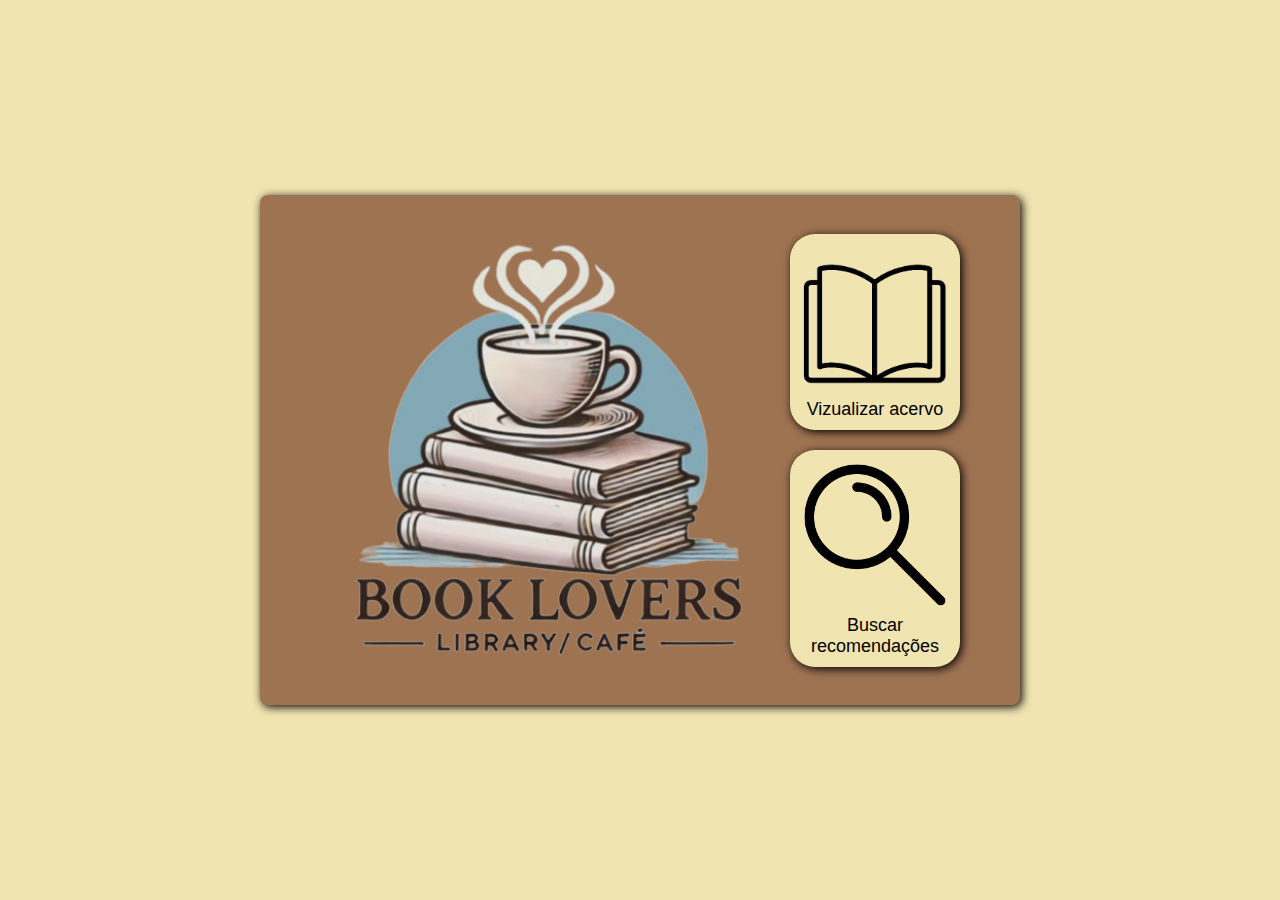
<file: index.html>
<!DOCTYPE html>

<html lang="pt-BR">
    <head>
        <meta charset="UTF-8">
        <meta name="viewport" content="width=device-width, initial-scale=1.0">
        
        <title>Book Lovers</title>

        <link rel="shortcut icon" href="images/logo.png" type="image/x-icon">
        <link rel="stylesheet" href="style.css">
    </head>

    <body>
        <div id="main">
            <img src="images/logo.png" alt="logo">

            <div class="buttons">
                <button>
                    <a href="pages/acervo.html">
                        <img src="images/livro.png" alt="Visualizar acervo"> <br>
                        Vizualizar acervo
                    </a>
                </button>
    
                <button>
                    <a href="pages/recomen.html">
                        <img src="images/lupa.png" alt="Buscar recomendações"> <br>
                        Buscar recomendações
                    </a>
                </button>
            </div>
        </div>
    </body>
</html>
</file>
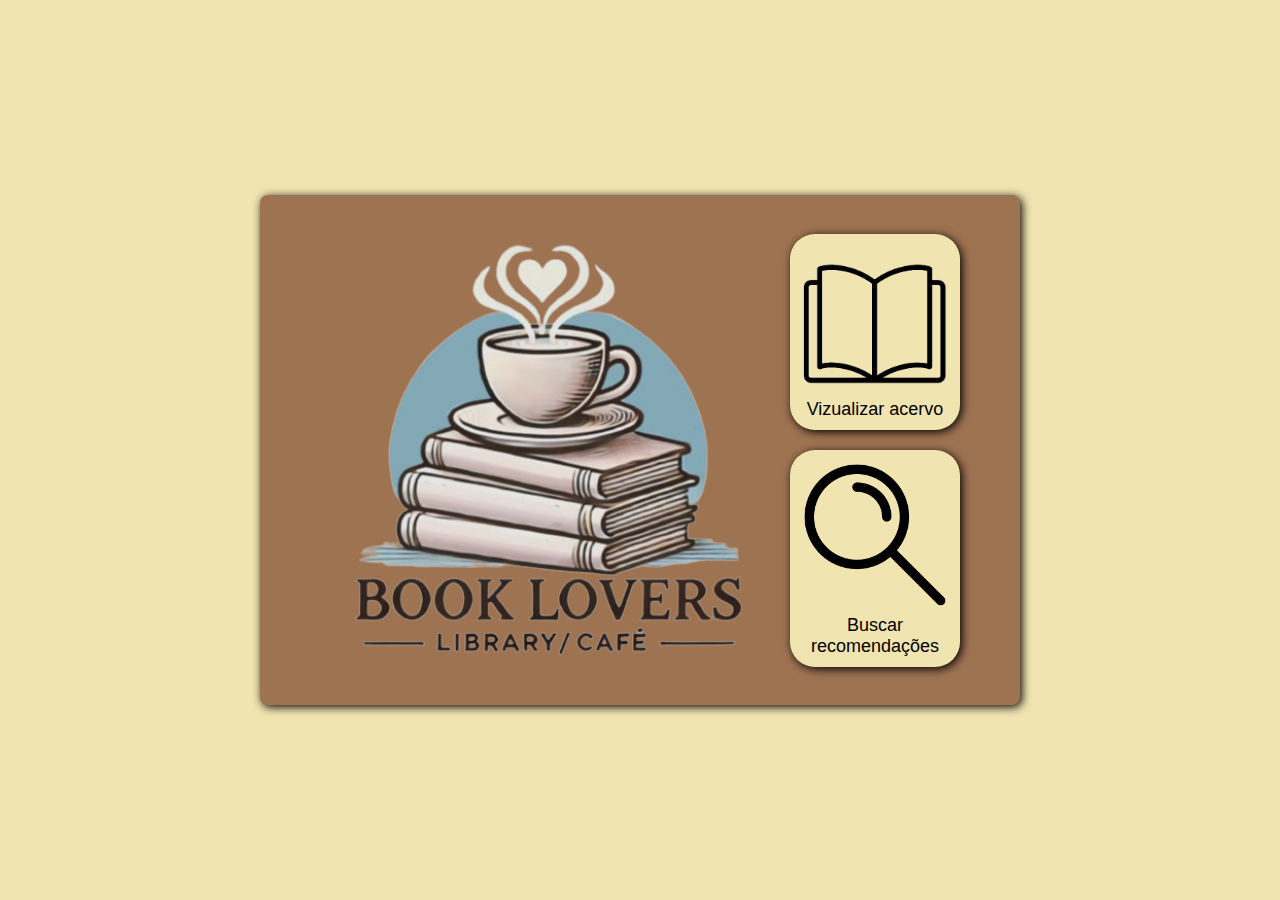
<file: pages/index.html>
<!DOCTYPE html>

<html lang="pt-BR">
    <head>
        <meta charset="UTF-8">
        <meta name="viewport" content="width=device-width, initial-scale=1.0">
        
        <title>Book Lovers</title>

        <link rel="stylesheet" href="../style.css">
    </head>

    <body>
        <div id="main">
            <img src="../images/logo.png" alt="logo">

            <div class="buttons">
                <button>
                    <a href="acervo.html">
                        <img src="../images/livro.png" alt="Vizualizar acervo"> <br>
                        Vizualizar acervo
                    </a>
                </button>
    
                <button>
                    <a href="recomen.html">
                        <img src="../images/lupa.png" alt="Vizualizar acervo"> <br>
                        Buscar recomendações
                    </a>
                </button>
            </div>
        </div>
    </body>
</html>
</file>
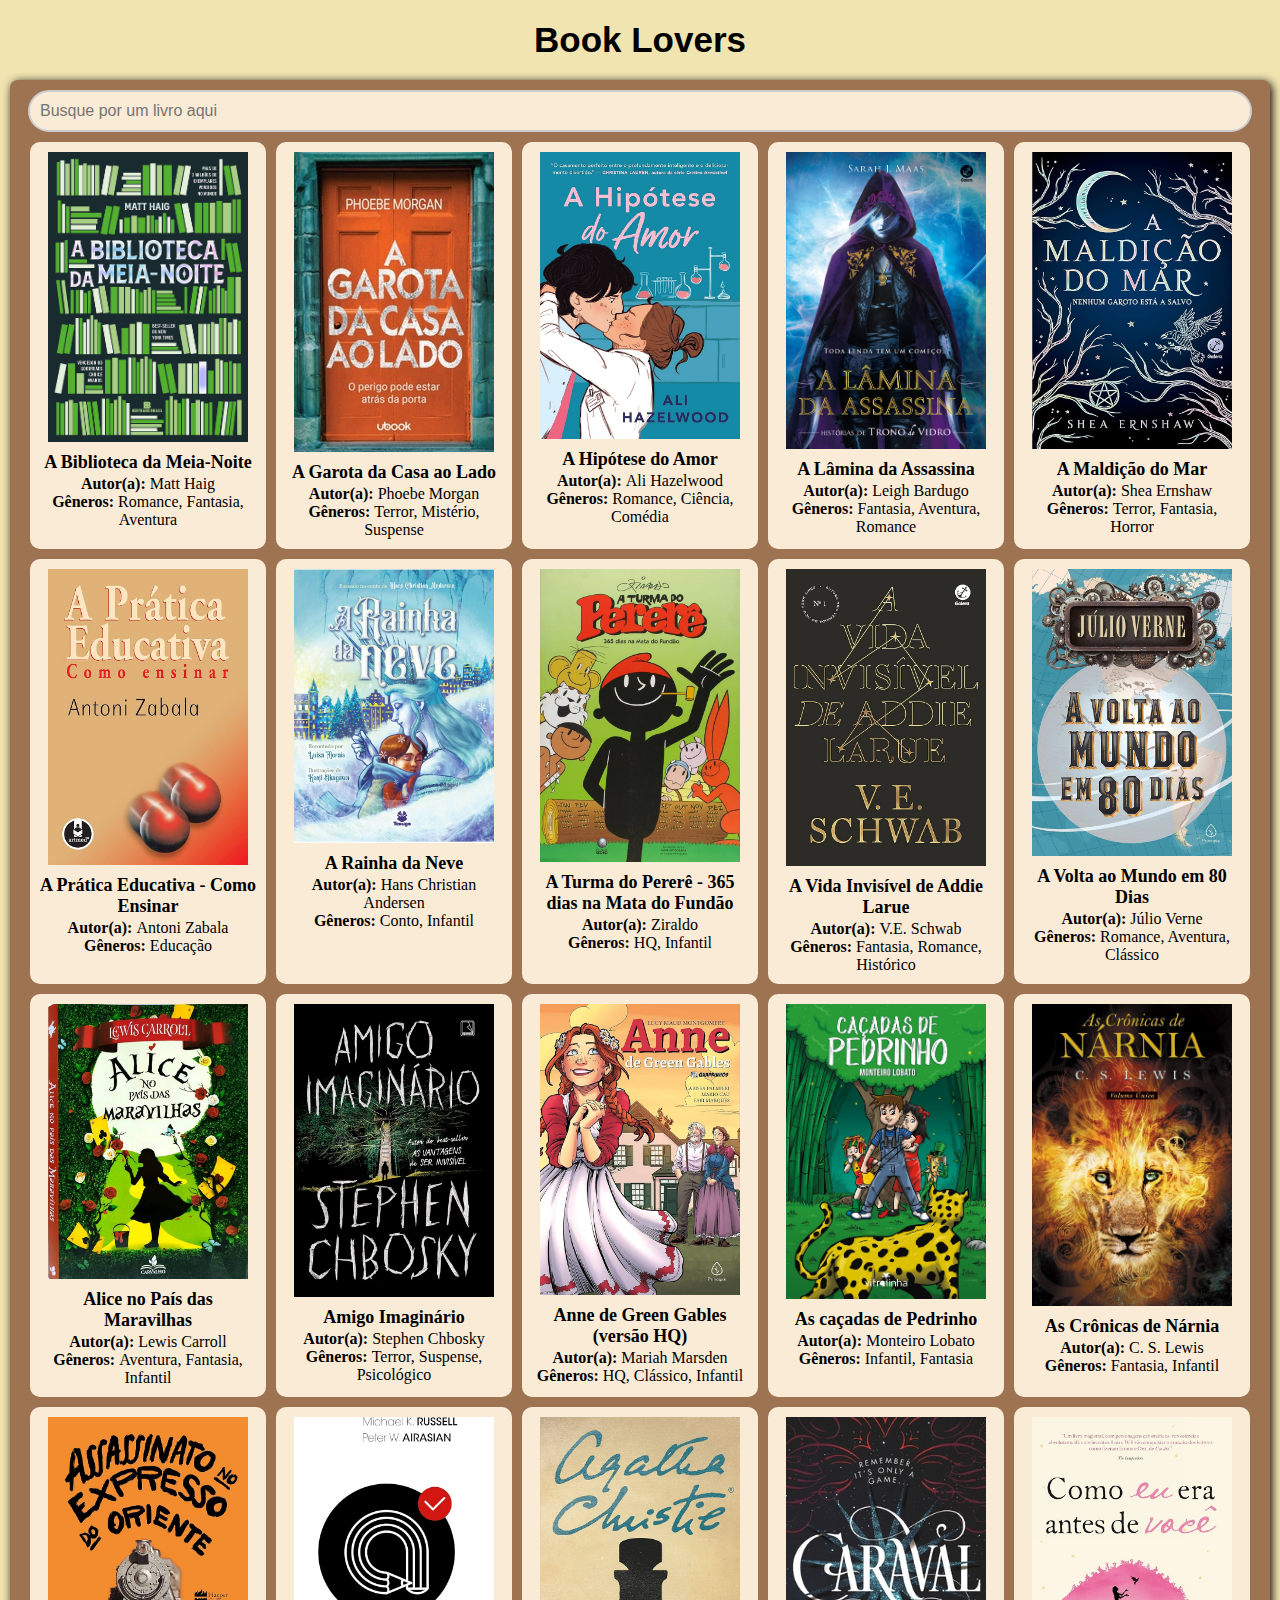
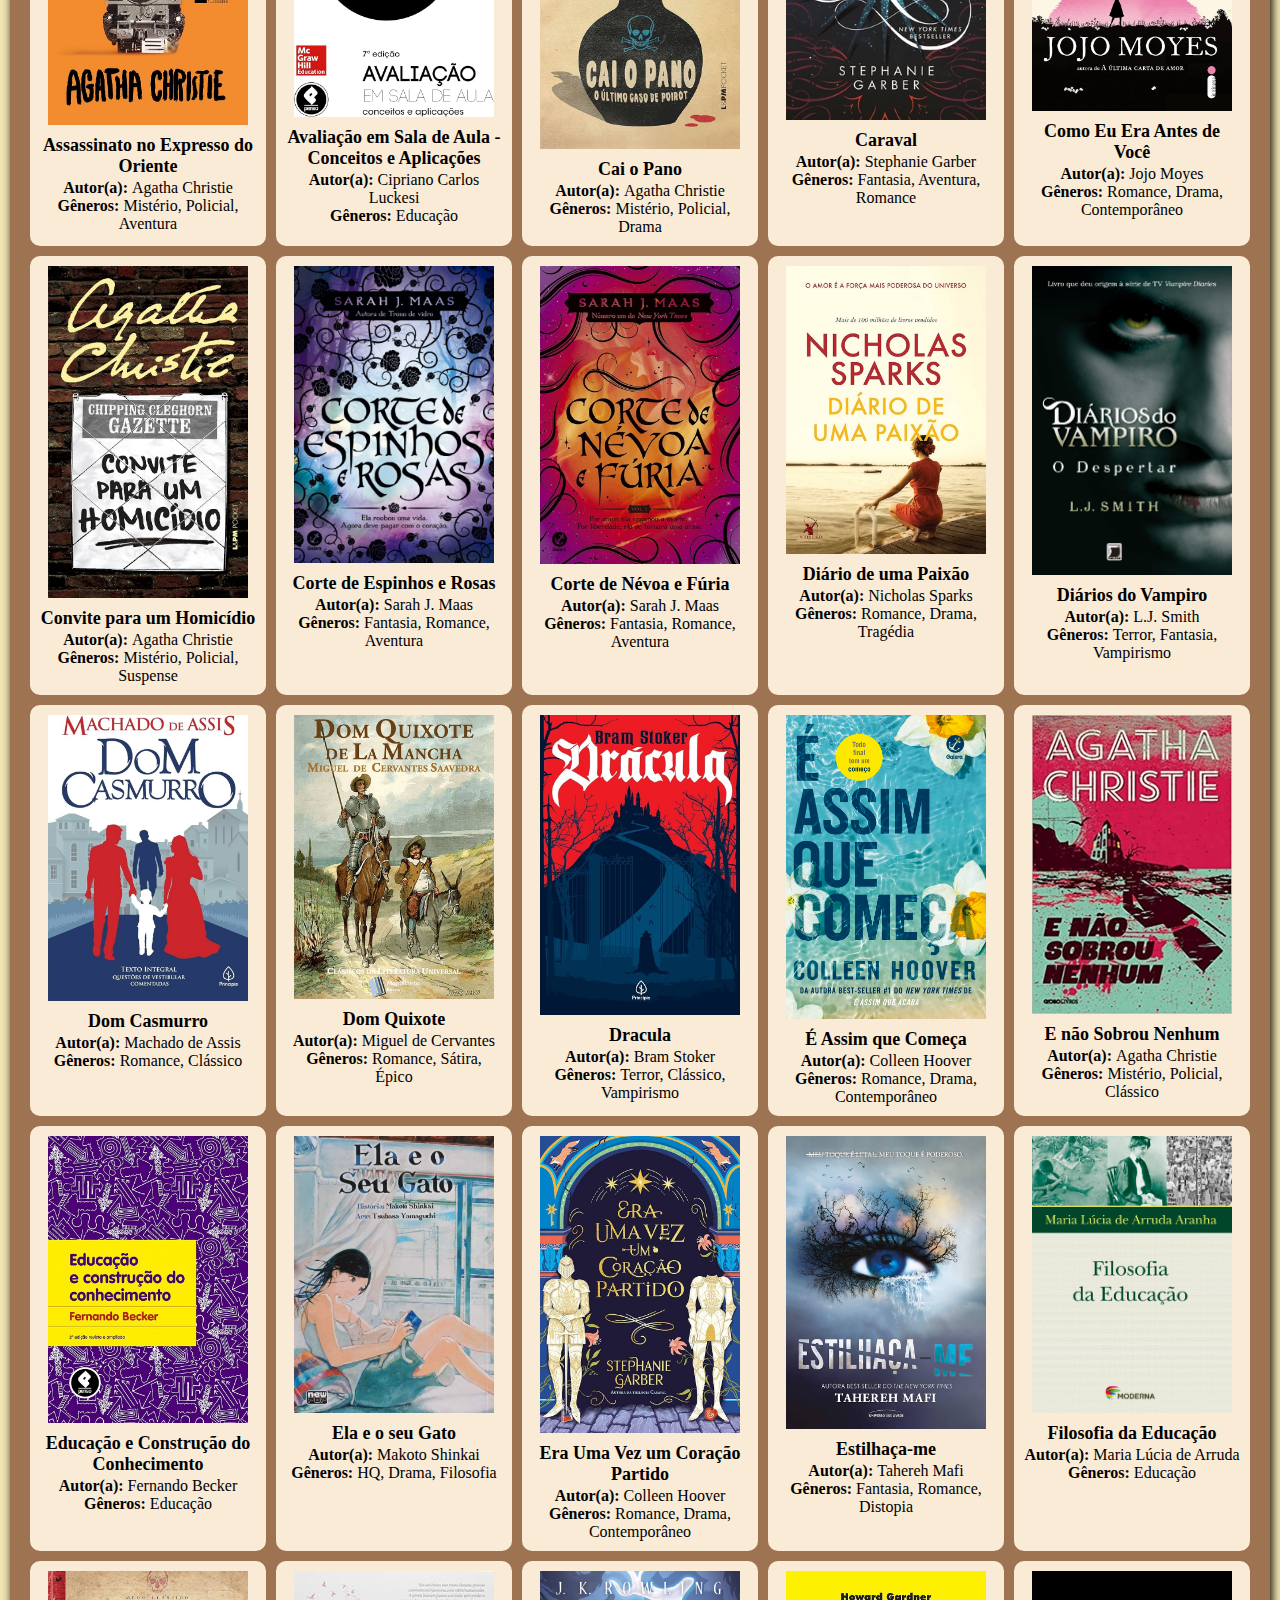
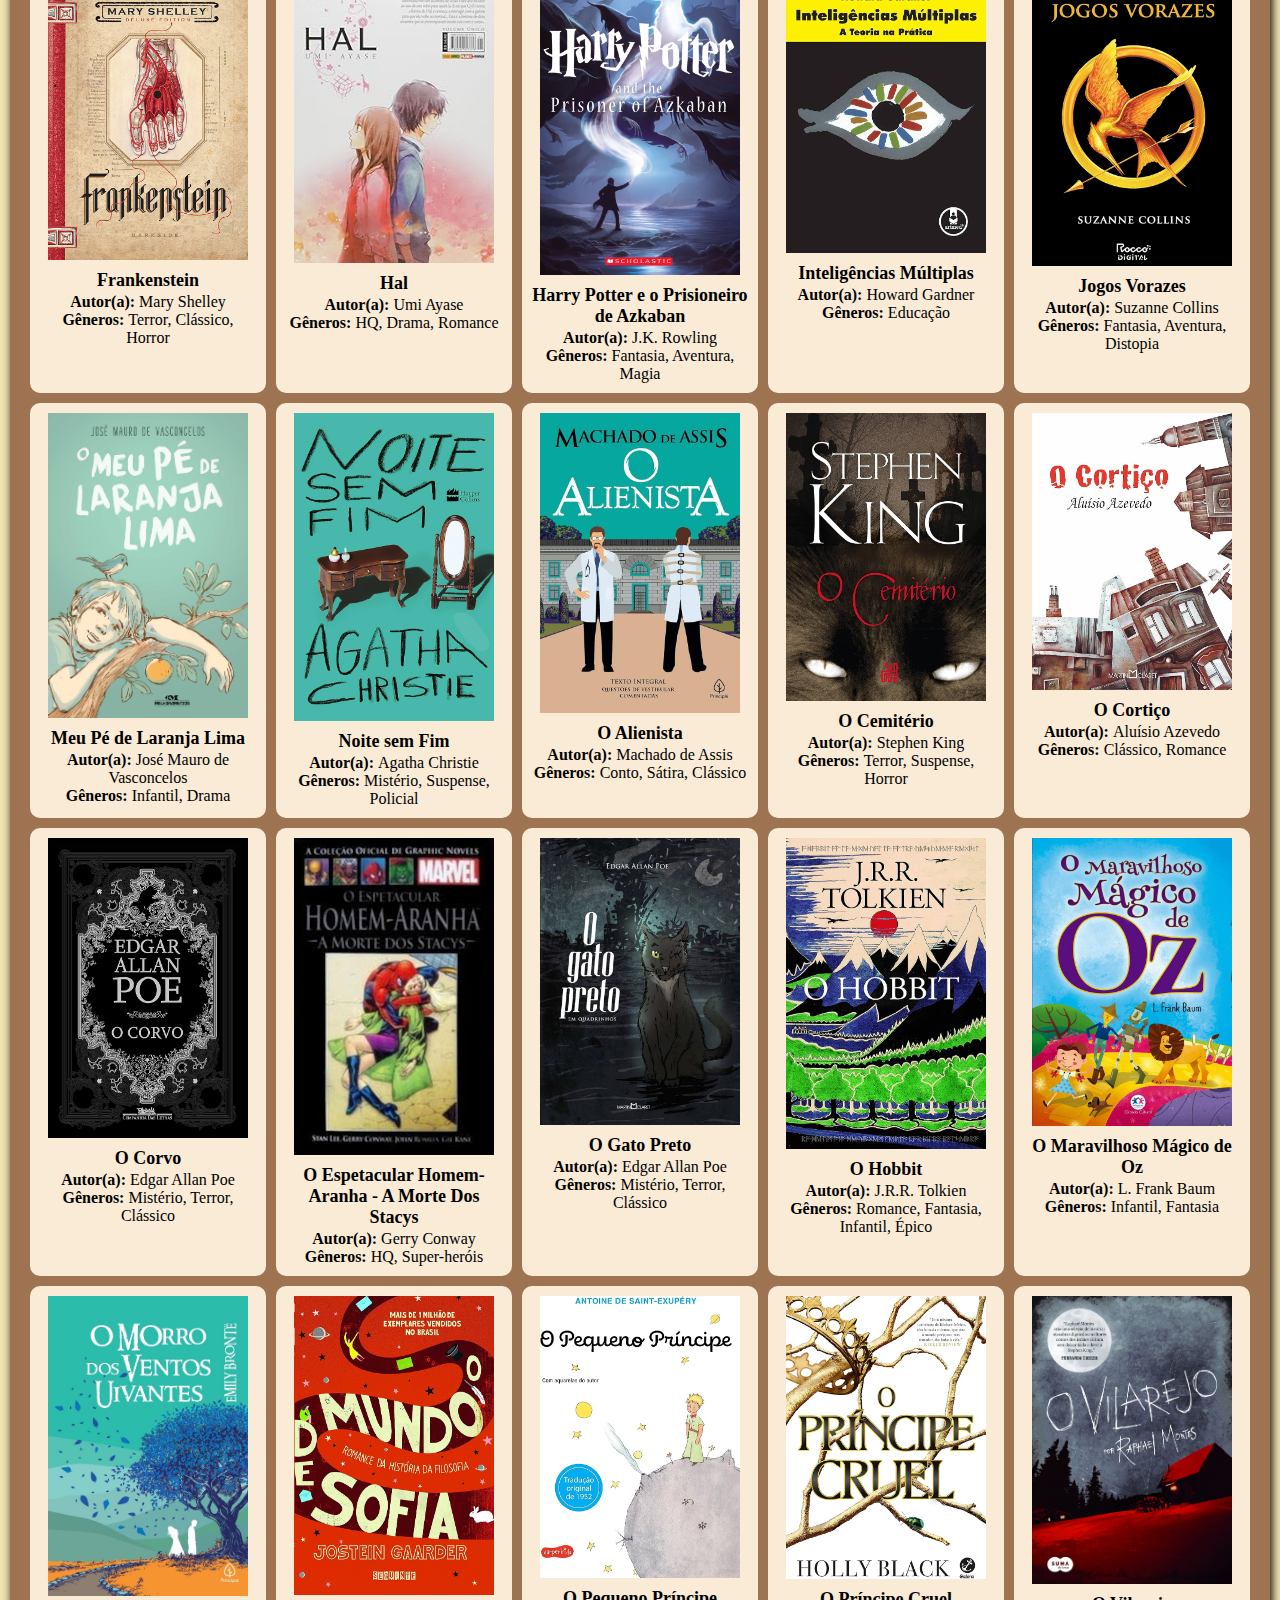
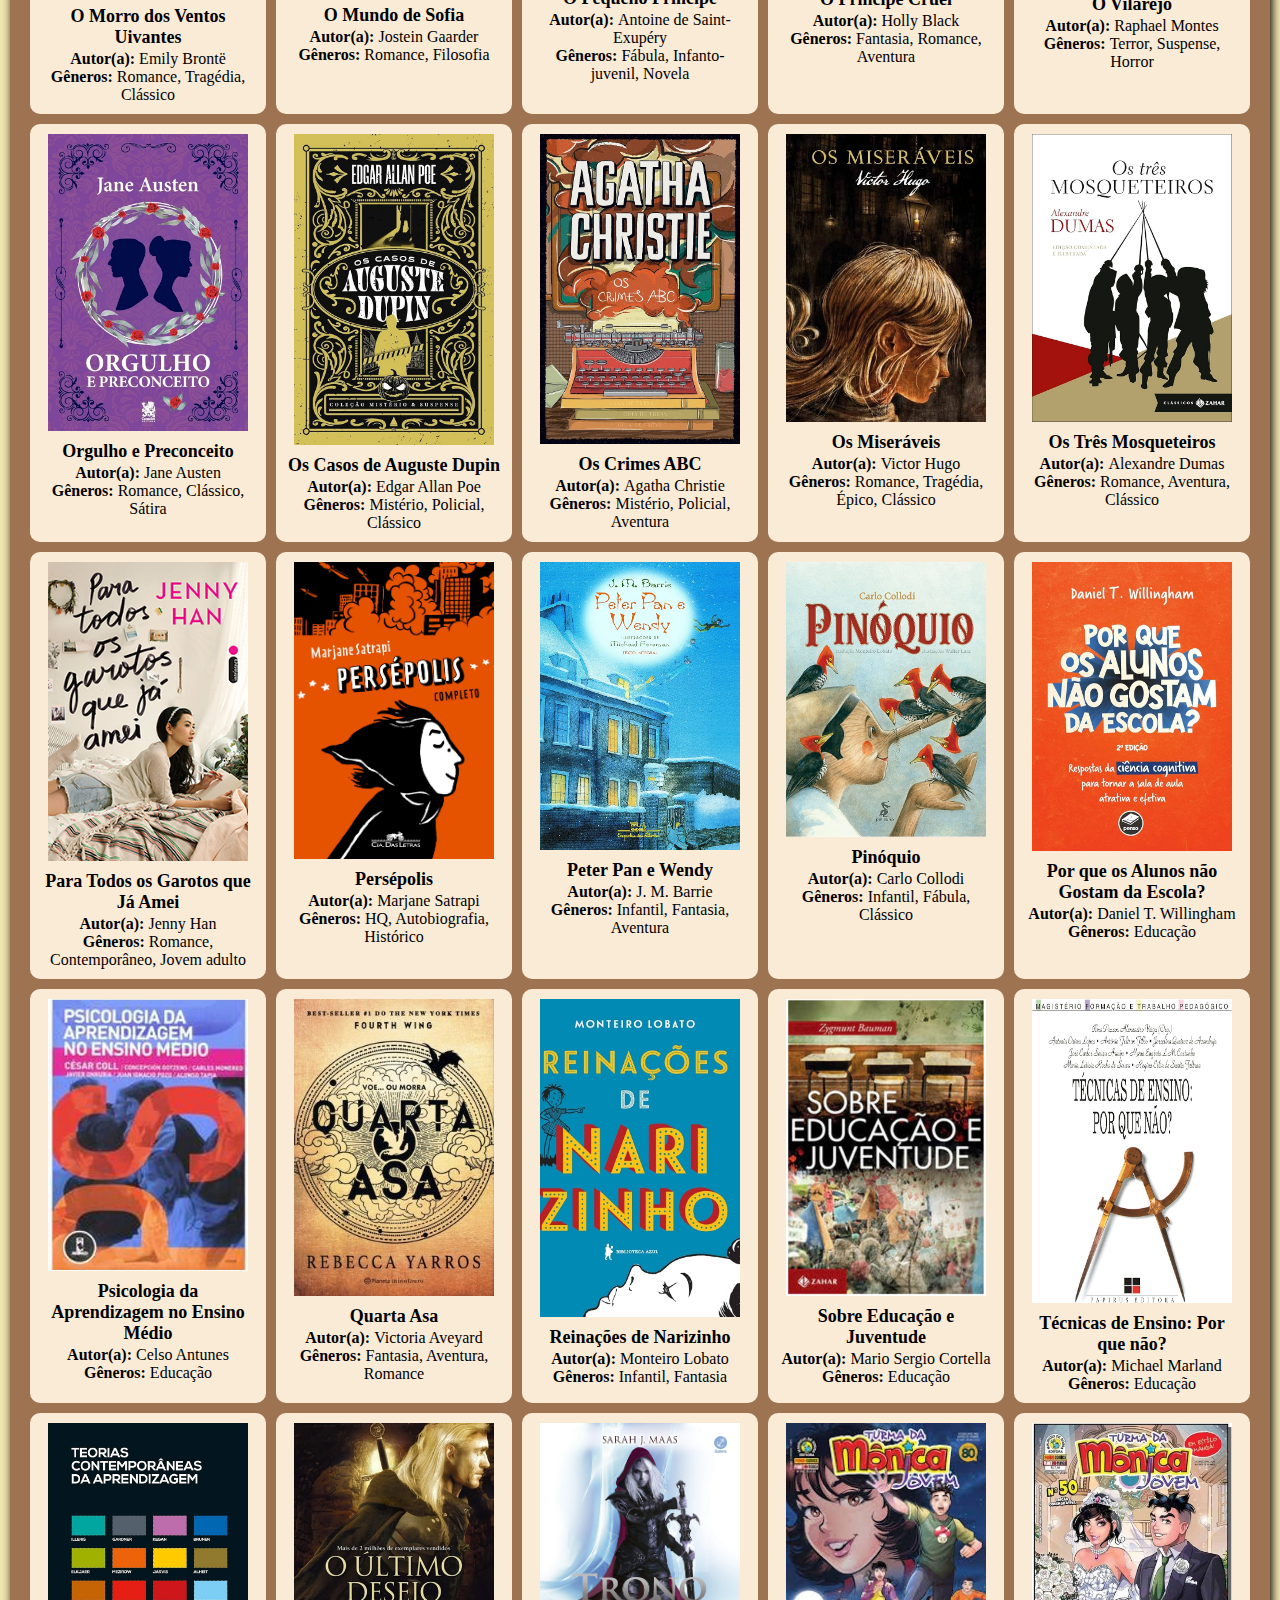
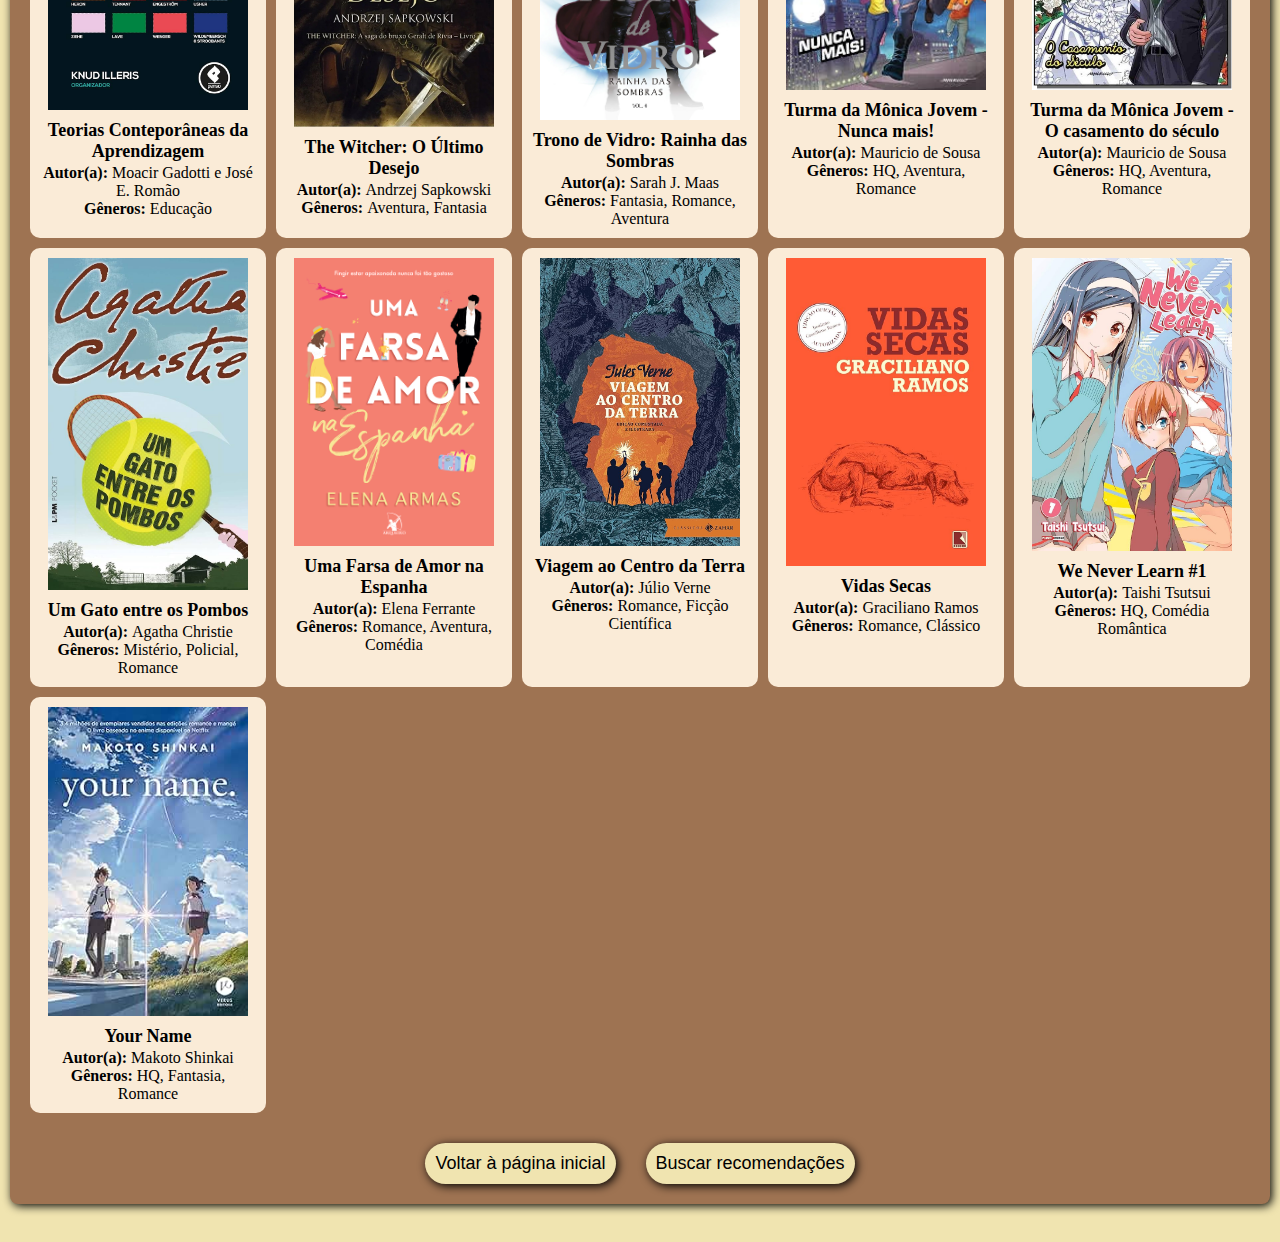
<file: pages/acervo.html>
<!DOCTYPE html>

<html lang="pt-BR">
    <head>
        <meta charset="UTF-8">
        <meta name="viewport" content="width=device-width, initial-scale=1.0">
        
        <title>Acervo</title>

        <link rel="shortcut icon" href="../images/logo.png" type="image/x-icon">
        <link rel="stylesheet" href="../style.css">
    </head>

    <body>
        <Header>
            Book Lovers
        </Header>

        <div class="container">
            <input id="inputLivro" type="text" placeholder="Busque por um livro aqui" oninput="buscarLivro()">
            
            <div id="books-container"></div>

            <div style="display: flex; justify-content: center; gap: 30px;">
                <button class="btVoltar">
                    <a href="../index.html">Voltar à página inicial</a>
                </button>

                <button class="btVoltar">
                        <a href="recomen.html">Buscar recomendações</a>
                </button>
            </div>
        </div>
        
        <br>

        <script src="../acervo.js"></script>
    </body>
</html>
</file>
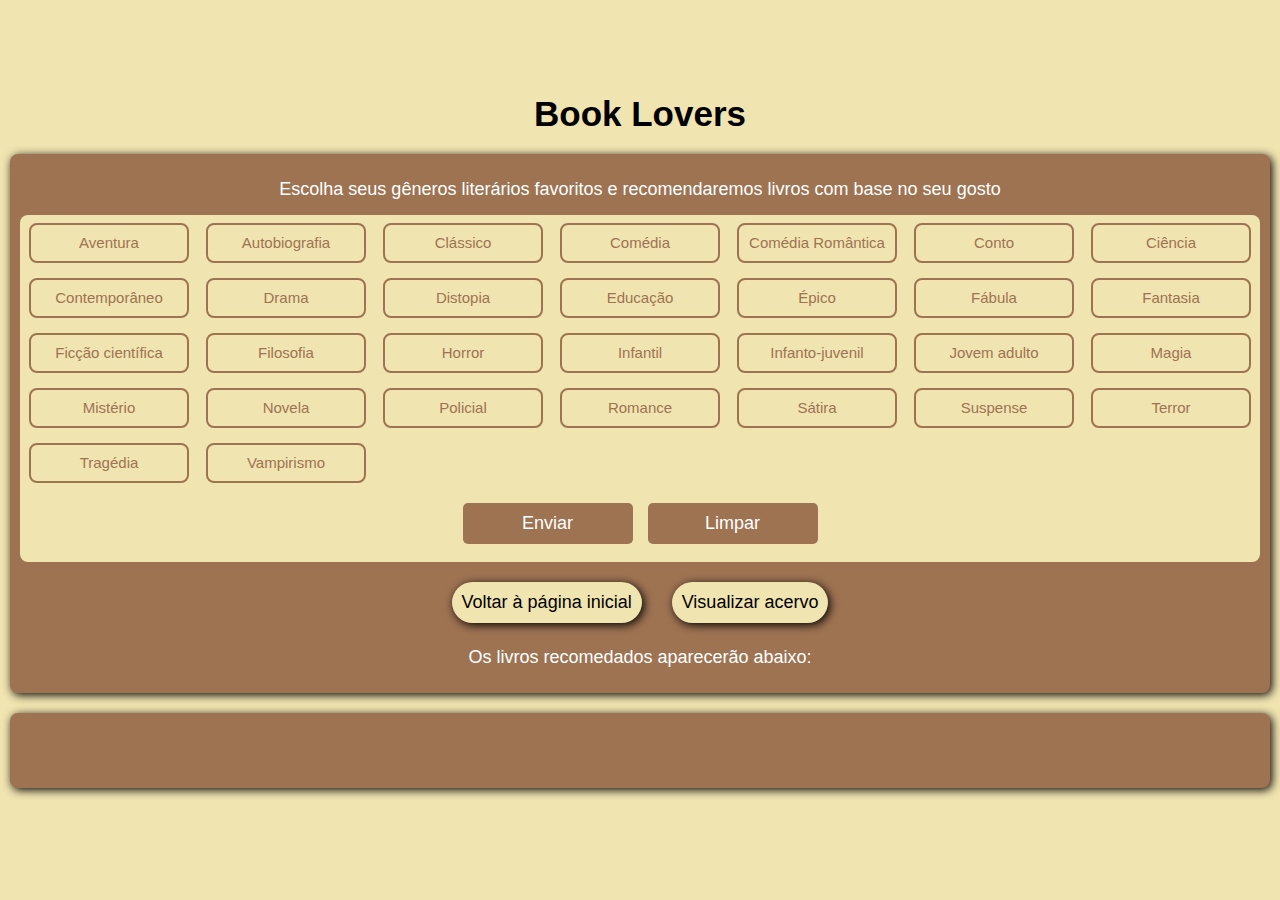
<file: pages/recomen.html>
<!DOCTYPE html>
<html lang="pt-BR">
    <head>
        <meta charset="UTF-8">
        <meta name="viewport" content="width=device-width, initial-scale=1.0">

        <title>Recomendações</title>
        
        <link rel="shortcut icon" href="../images/logo.png" type="image/x-icon">
        <link rel="stylesheet" href="../style.css">
    </head>
    
    <body>
        <Header>
            Book Lovers
        </Header>
        
        <div class="container">
            <h2>Escolha seus gêneros literários favoritos e recomendaremos livros com base no seu gosto</h2>
            
            <div class="container-form">
                <form id="form-generos">
                    <div class="gridGeneros">
                        <!--<div class="item-genero"><div class="btGenero" data-value="Fantasia">Fantasia</div></div>-->
                    </div>

                    <div class="bts">
                        <button type="button" id="btEnviar" onclick="recomendarMelhores()">Enviar</button>
                        <button type="button" id="btEnviar" onclick="limparRecomendaçoes()">Limpar</button>
                    </div>
                </form>
            </div>

            <div style="display: flex; justify-content: center; gap: 30px; margin-top: 20px;">
                <button class="btVoltar">
                    <a href="../index.html">Voltar à página inicial</a>
                </button>
                
                <button class="btVoltar">
                    <a href="acervo.html">Visualizar acervo</a>
                </button>    
            </div>

            <h2>Os livros recomedados aparecerão abaixo:</h2>

        </div>

        <div class="container">
            <h2></h2>

            <div id="books-container"></div>
        </div>

        <br>

        <script src="../recommendation.js"></script>
    </body>
</html>
</file>
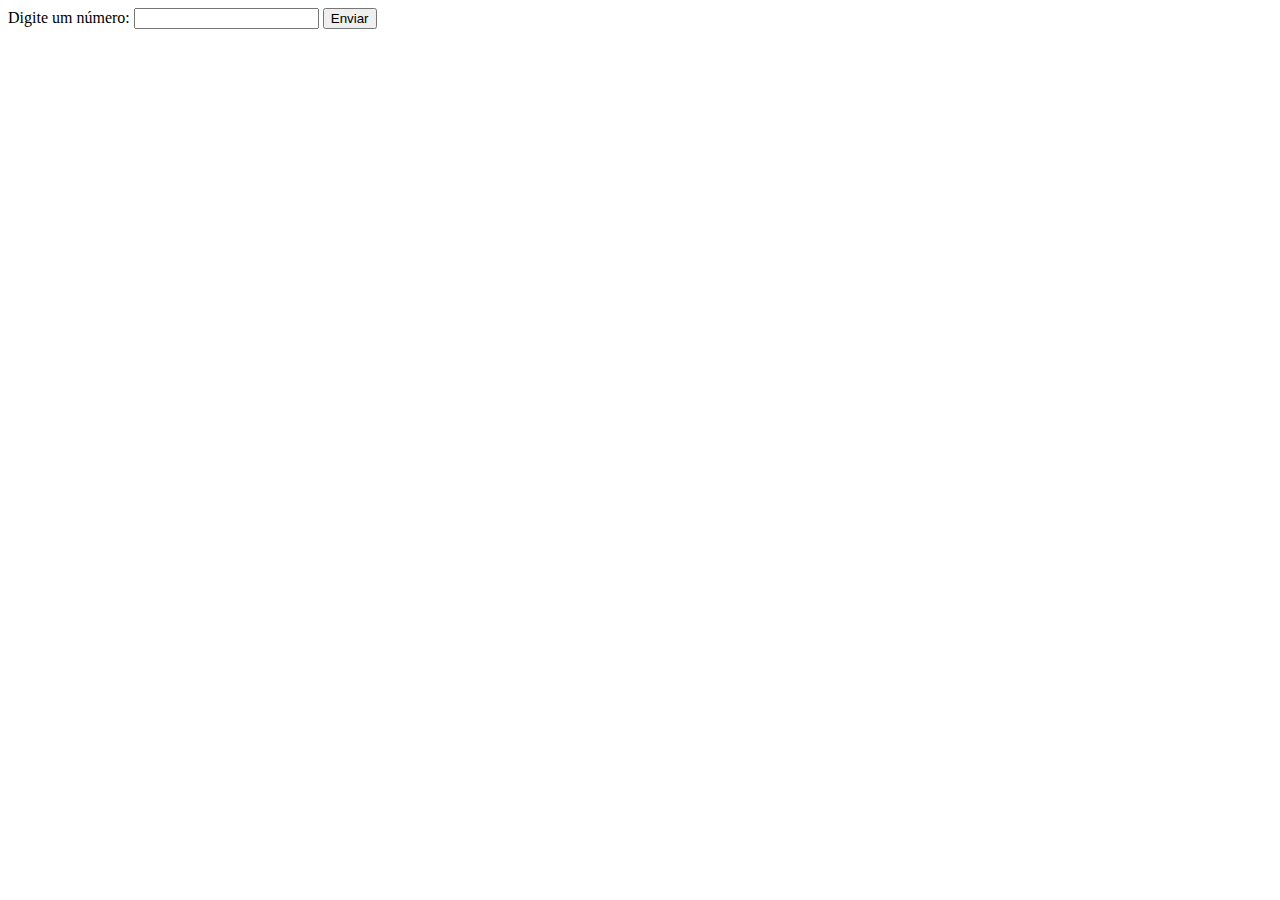
<file: pages/teste.html>
<!DOCTYPE html>

<html lang="pt-BR">
    <head>
        <meta charset="UTF-8">
        <meta name="viewport" content="width=device-width, initial-scale=1.0">

        <title>Book Lovers</title>

        <script src="../recommendation.js" defer></script>
    </head>

    <body>
        <label for="input">Digite um número:</label>
        <input type="text" id="input">
        <button onclick="recomendarMelhores()">Enviar</button> <br>
        <label id="show"></label>
    </body>
</html>
</file>
<file: style.css>
body {
    background-color: #F0E4B0;
    align-content: center;   
    height: 100vh;
    width: 100vw;
    margin: 0;
    max-width: 100%;
}

header {
    text-align: center;
    font-family: Arial;
    font-size: 35px;
    margin-bottom: 20px;
    font-weight: bold;
    background-color: #F0E4B0;
    margin-top: 20px;
}

img {
    width: 450px;
}

.buttons {
    display: flex;
    flex-direction: column;
    align-items: center;
    justify-content: center;
    gap: 20px;
    transition: 0.25s;
}

a {
    color: black;
    text-decoration: none;
}

#main {
    margin: auto;
    background-color: #9E7352;
    display: flex; 
    align-items: center; 
    justify-content: center;
    width: 100%;
    max-width: 700px;
    padding: 30px;
    gap: 20px;
    border-radius: 8px;
    box-shadow: 2px 2px 10px black;
    transition: 0.25s;
}

#main:hover {
    scale: 1.025;
}

button {
    font-size: 18px;
    font-family: Arial;
    width: 170px;
    border-radius: 25px;
    background-color: #F0E4B0;
    padding: 10px;
    transition: 250ms;
    border: none;
    box-shadow: 2px 2px 10px black;
}

button img {
    width: 150px;
    height: 150px;
    transition: 0.25s;
}

button:hover {
    background-color: #83a9b6; 
    scale: 1.05;
    cursor: pointer;
}

button:active {
    background-color: burlywood; 
}

@media screen and (max-width: 750px) {
    .buttons {
        flex-direction: column;
    }

    button {
        width: 60%;
        height: 50%;
        img {
            width: 50%;
            height: 50%;
        }
    }

    img {
        width: 300px;
    }

    #main {
        flex-direction: column;
        padding: 15px;
        width: calc(100% - 50px);
    }
}

.container {
    background-color: #9E7352;
    padding: 10px;
    margin: auto;
    margin-bottom: 20px;
    border-radius: 8px;
    box-shadow: 2px 2px 10px black;
    width: calc(100% - 40px);
}

.container h2 {
    color: white;
    font-weight: normal;
    font-family: Arial;
    font-size: 18px;
    text-align: center;
}

input {
    width: calc(100% - 40px);
    margin: auto;
    display: block;
    border-radius: 25px;
    padding: 10px;
    border: 2px solid #ccc;
    background-color: antiquewhite;
    font-size: 16px;
    transition: 0.25s;
    outline: 0;
}

input:focus {
    scale: 1.01;
    border: 2px solid #ccc;
}

#books-container {
    display: grid;
    grid-template-columns: repeat(auto-fit, minmax(220px, 1fr));
    padding: 10px;
    gap: 10px;
    margin-bottom: 20px;
}

.livro {
    padding: 10px;
    background-color: antiquewhite;
    border-radius: 10px;
    transition: 0.25s;
    text-align: center;
}

.livro img {
    width: 200px;
    margin: auto;
    margin-bottom: 10px;
    display: block;
}

.livro p {
    margin: 0;
    margin-bottom: 2px;
    font-weight: bold;
    font-size: 18px;
}

.livro:hover {
    scale: 1.05;
}

.btVoltar {
    display: block;
    width: max-content;
    margin-bottom: 10px;
}

.container-form {
    background-color: #F0E4B0;
    padding: 8px;
    border-radius: 8px;
    max-width: 1600px;
}

.gridGeneros {
    display: grid;
    grid-template-columns: repeat(auto-fit, minmax(150px, 1fr));
    gap: 15px;
}

.item-genero {
    display: flex;
    justify-content: center;
}

.btGenero {
    padding: 8px;
    border-radius: 8px;
    background-color: #F0E4B0;
    color: #9E7352;
    font-size: 15px;
    font-family: Arial;
    text-align: center;
    cursor: pointer;
    transition: all 0.3s ease;
    border: 2px solid #9E7352;
    width: 140px;
    height: 20px;
    line-height: 20px;
    white-space: nowrap;
}

.btGenero:hover {
    scale: 1.1;
    background-color: #83a9b6;
    border-color: #83a9b6;
    color: white;
}

.btGenero.selected {
    color: white;
    border-color: #9E7352;
    background-color: #9E7352;
}

#btEnviar {
    margin: 10px auto;
    margin-top: 20px;
    padding: 10px;
    font-size: 18px;
    background-color: #9E7352;
    color: white;
    border: none;
    border-radius: 5px;
    cursor: pointer;
    display: block;
    box-shadow: none;
}

#btEnviar:hover {
    background-color: #83a9b6;
}

.bts {
    display: flex;
    margin: auto;
    align-items: center;
    justify-content: center;
    gap: 15px;
    min-width: 180px;
    width: max-content;
}
</file>
